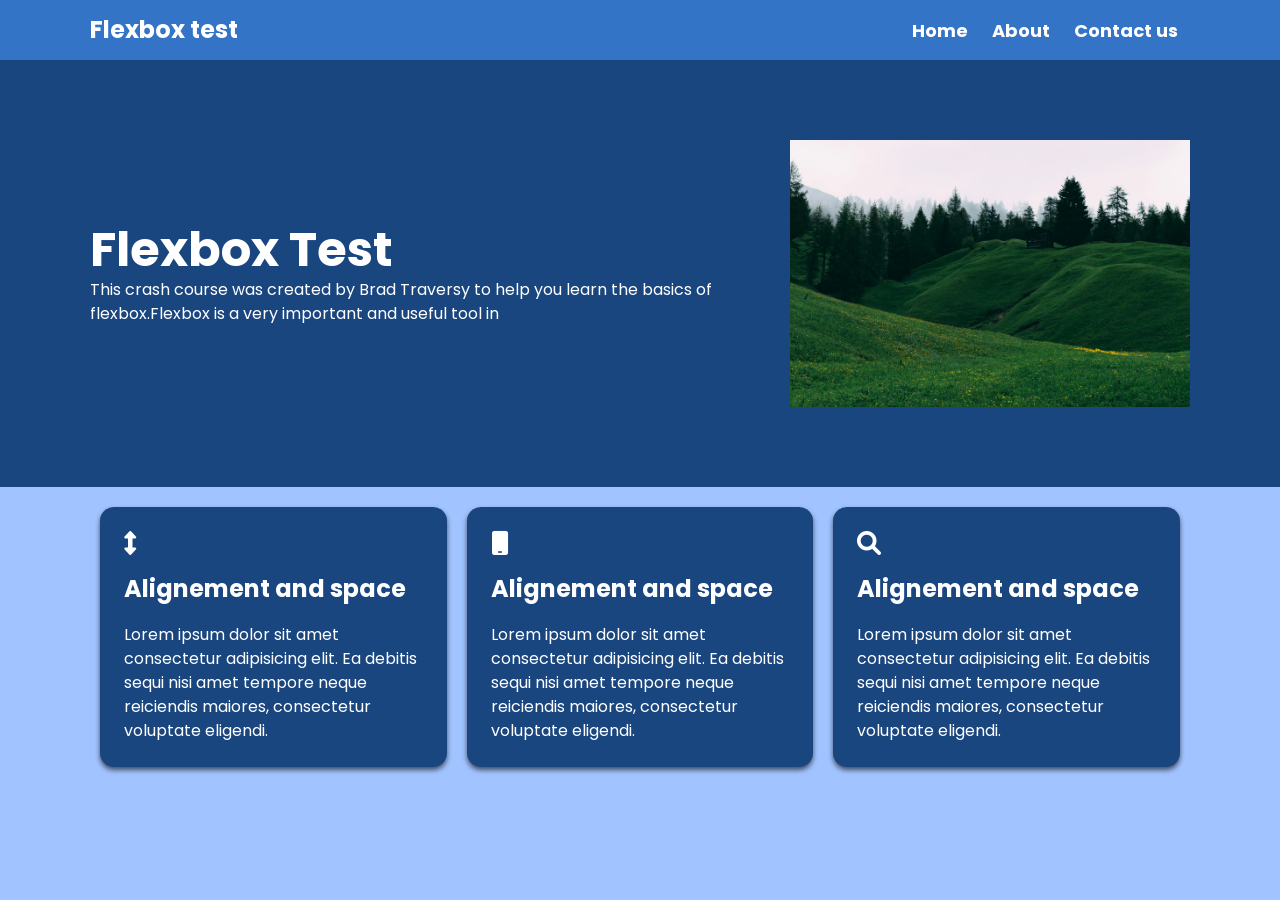
<file: Felx.html>
<!DOCTYPE html>
<html lang="en">
<head>
    <meta charset="UTF-8">
    <meta name="viewport" content="width=device-width, initial-scale=1.0">
    <title>Flex Mini</title>
    <link rel="stylesheet" href="Flex.css">
    <link rel="stylesheet" href="https://cdnjs.cloudflare.com/ajax/libs/font-awesome/6.0.0/css/all.min.css">
    <link rel="preconnect" href="https://fonts.googleapis.com">
<link rel="preconnect" href="https://fonts.gstatic.com" crossorigin>
<link href="https://fonts.googleapis.com/css2?family=Poppins:ital,wght@0,100;0,200;0,300;0,400;0,500;0,600;0,700;0,800;0,900;1,100;1,200;1,300;1,400;1,500;1,600;1,700;1,800;1,900&display=swap" rel="stylesheet">
</head>
<body>
    <nav class="navbar">
        <div class="container">
            <div class="logo">Flexbox test</div>
            <ul>
                <li href="#">Home</li>
                <li href="#">About</li>
                <li href="#">Contact us</li>
            </ul>
        </div>
    </nav>
    <header class="header">
        <div class="container">
            <div>
                <h1>Flexbox Test</h1>
                <p>
                    This crash course was created by Brad Traversy to help you learn the basics of flexbox.Flexbox is a very important and useful tool in
                </p>
            </div>
            <img src="Image/pexels-eberhardgross-1287089.jpg" alt="Mountain to Climb" srcset="">
        </div>
    </header>

    <Section class="Boxes">
        <div class="container">
            <div class="box">
                <h2><i class="fas fa-arrows-alt-v icon"></i> <p>Alignement and space</p></h2>
                <p>Lorem ipsum dolor sit amet consectetur adipisicing elit. Ea debitis sequi nisi amet tempore neque reiciendis maiores, consectetur voluptate eligendi.</p>
            </div>  
            <div class="box">
                <h2><i class="fas fa-mobile icon"></i> <p>Alignement and space</p></h2>
                <p>Lorem ipsum dolor sit amet consectetur adipisicing elit. Ea debitis sequi nisi amet tempore neque reiciendis maiores, consectetur voluptate eligendi.</p>
            </div>  
            <div class="box">
                <h2><i class="fas fa-search icon"></i> <p>Alignement and space</p></h2>
                <p>Lorem ipsum dolor sit amet consectetur adipisicing elit. Ea debitis sequi nisi amet tempore neque reiciendis maiores, consectetur voluptate eligendi.</p>
            </div>  
        </div>
    </Section>
</body>
</html>
</file>
<file: Flex.css>
*{
    box-sizing:border-box;
    margin:0;
    padding:0;
}

body{
    font-family: 'poppins' , sans-serif;
    font-size:16px;
    line-height:1.5;
    color:#333;
    background:#a1c3ff;
}

img{
    max-width:100%;
}

h1,h2{
list-style:none;
text-decoration:none;
}

ul{
    list-style:none;
    text-decoration:none;
    font-size:18px;
    font-weight:bold;
    display:flex;
    justify-content:end;
    align-items:center;
    height: 100%;
}

ul>li{
    display: flex;
    padding:0 12px;
    height: 100%;
    align-items:center; 
    cursor: pointer;
}
.container{
    max-width:1100px;
    margin:0 auto;
}

.navbar{
    background:#3474c6;
    color:#fff;
    height:60px;
}

ul>li:hover{
    color: lightblue;
}

.logo{
    font-size:x-large;
    font-weight:bold;
}

.navbar .container{
    display:flex;
    justify-content:space-between;
    align-items:center;
    height:100%;
}

.header{
    background-color:#1a4680;
    color:#fff;
} 

.header h1{
    font-size:3rem;
    font-weight:bold;
    line-height:1.2;
}

.header img{
    max-width: 400px;
}

.header .container{
    display: flex;
    align-items:center;
    justify-content:space-between;
    Padding: 80px 0;
}

.Boxes .container{
    display: flex;
    justify-content: space-between;
}


.Boxes .container h2{
    display: flex;
    flex-direction: column;
}

.Boxes .container .box h2 p{
padding: 16px 0;
}


.box{
    display: flex;
    flex-direction: column;
    Flex:1;
    background-color:#1a4680;
    color:#fff;
    border-radius: 14px;
    padding:24px;
    margin: 20px 10px;
    box-shadow: 0 3px 5px rgba(0,0,0, 0.6);
}


@media(max-width:768px){
    .header .container{
        flex-direction: column;
        text-align: center;
        justify-content: center;
    }
    .header .container img{
        Margin-top:24px;
        border-radius: 18px;
    }

    .header .container p{
        margin-top:12px;
        max-width:400px;
        text-align: center;
    }

    .Boxes .container{
        display: flex;
        flex-direction: column;
        padding: 0 24px;
    }

}
</file>
